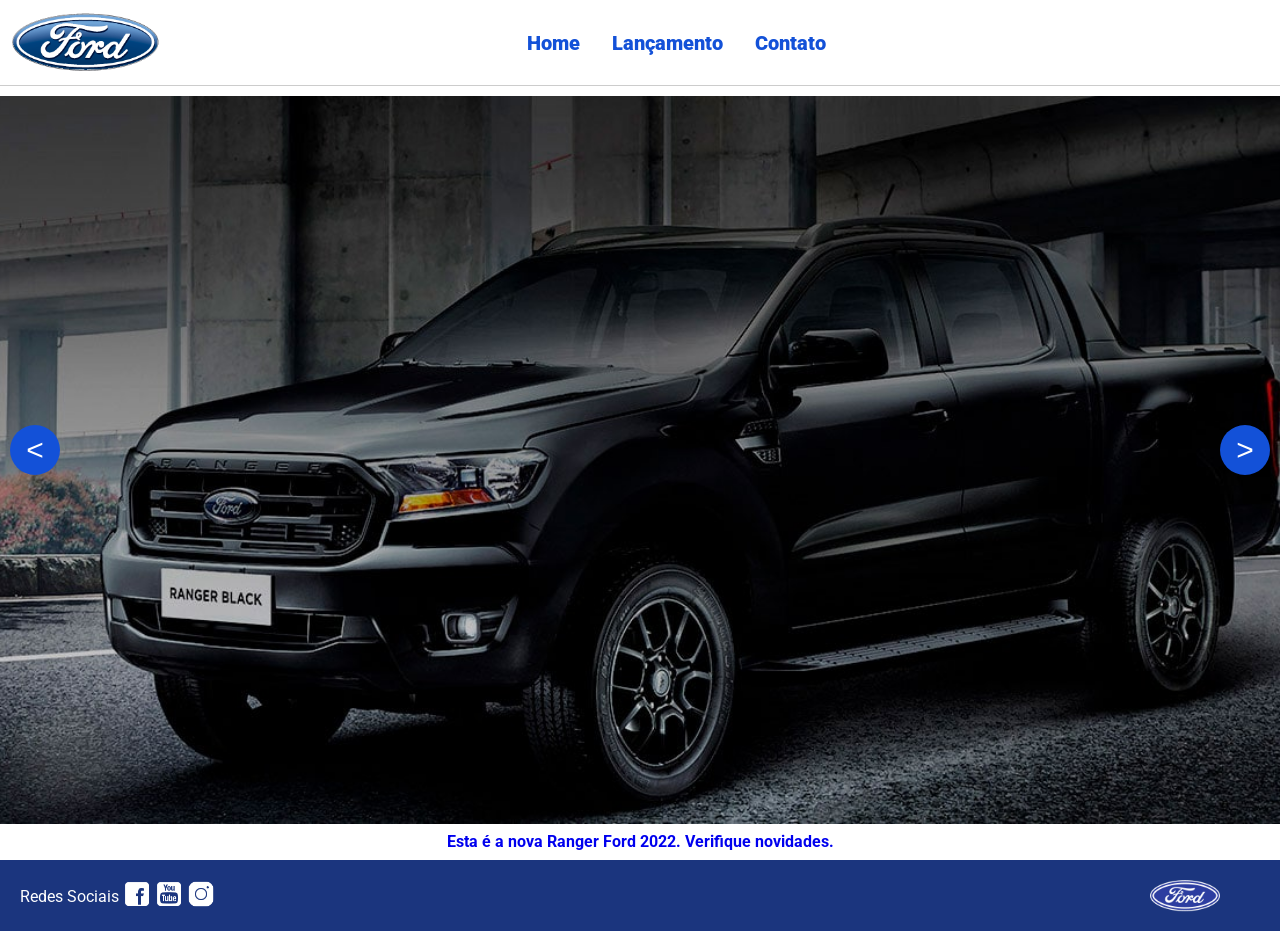
<file: index.html>
<!DOCTYPE html>
<html lang="pt-br">
<head>
    <meta charset="UTF-8">
    <meta http-equiv="X-UA-Compatible" content="IE=edge">
    <meta name="viewport" content="width=device-width, initial-scale=1.0">
    <title>Ford</title>    
    <link href="css/reset.css" rel="stylesheet">
    <link href="css/style.css" rel="stylesheet">
    
</head>
<body>
    <header>       
        <div>
            <img src="img/logo-ford-256.png" width="150" class="logo" />
        </div>
        <nav>
            <ul>
                <li>
                    <a href="index.html">Home</a>
                </li>
                <li>
                    <a href="lancamento.html">Lançamento</a>
                </li>
                <li>
                    <a href="contato.html">Contato</a>
                </li>
            </ul>
        </nav>

    </header>
    <main>

        <button id="avanc-btn">></button>
        <div id="carousel"></div>
        <button id="ret-btn"><</button>

        <div id="carousel-title"></div>
        <script src="js/carousel.js"></script>
        <script>
             //insert each image on carousel
            carouselArr.push(new Carousel("imagem_1.jpg","Esta é a nova Ranger Ford 2022. Verifique novidades.","lancamento.html"));
            carouselArr.push(new Carousel("imagem_2.jpg","Ford a nossa história","#"));
            carouselArr.push(new Carousel("imagem_3.jpg","Nova Ford Bronco Sport 2022","lancamento.html"));
            Carousel.Start(carouselArr);
        </script>
    </main>
    <footer>
        <nav id="social">
            <ul>
                <li><span class="redesociais">Redes Sociais</span></li>
                <li><a href="#" title="Facebook"><img src="img/facebook-50.png"></a></li>
                <li><a href="#" title="YouTube"><img src="img/youtube-squared-50.png"></a></li>
                <li><a href="#" title="Instagram"><img src="img/instagram-logo-50.png"></a></li>
            </ul>
        </nav>
        <div>
           <img src="img/ford-96.png" width="70"  />
        </div>
    </footer>    
</body>
</html>
</file>
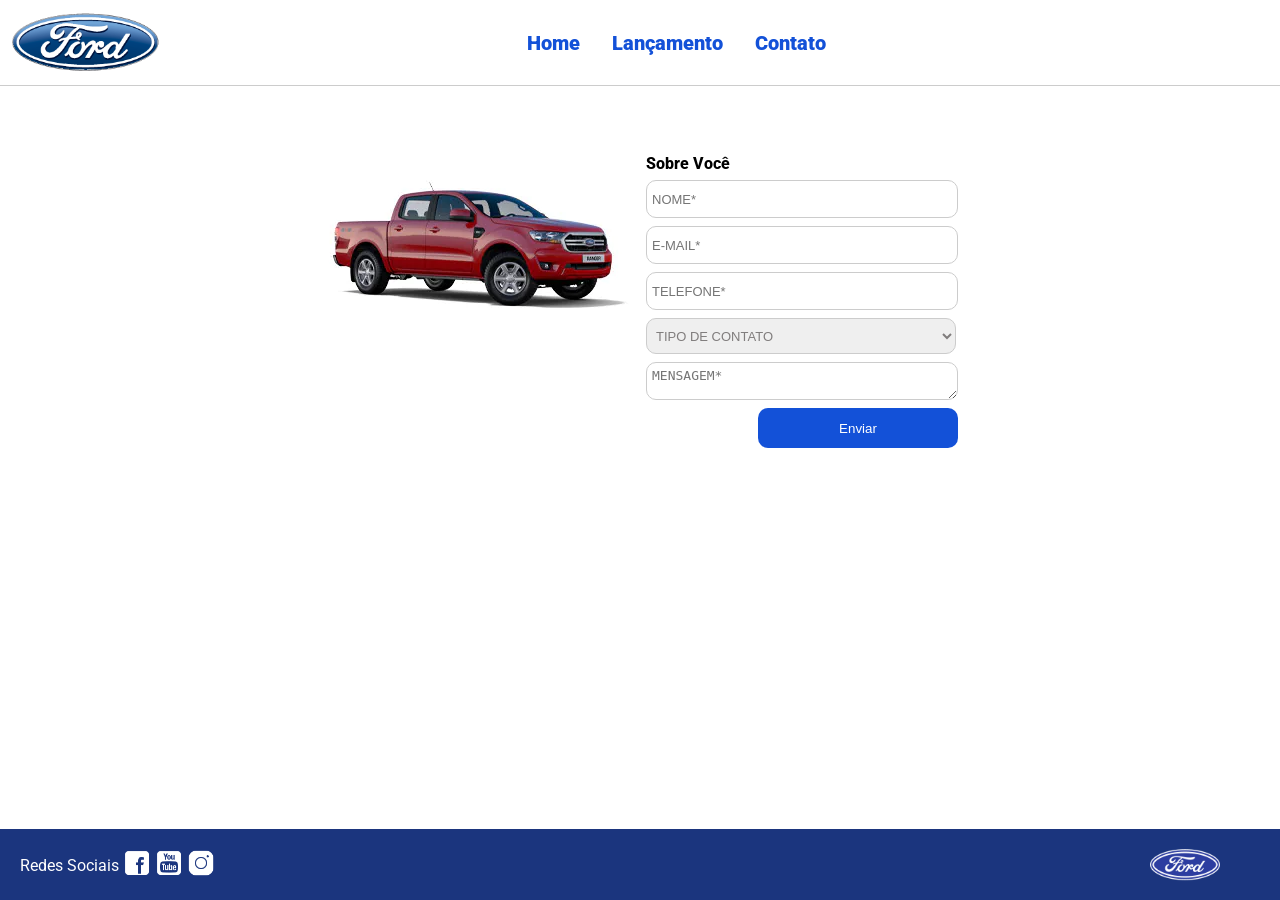
<file: contato.html>
<!DOCTYPE html>
<html lang="pt-br">
<head>
    <meta charset="UTF-8">
    <meta http-equiv="X-UA-Compatible" content="IE=edge">
    <meta name="viewport" content="width=device-width, initial-scale=1.0">
    <title>Ford</title>    
    <link href="css/reset.css" rel="stylesheet">
    <link href="css/style.css" rel="stylesheet">
    <link href="css/form.css" rel="stylesheet">
    <script src="js/form.js"></script>
</head>
<body>
    <header>       
        <div>
            <img src="img/logo-ford-256.png" width="150" class="logo" alt="Logo Ford" />
        </div>
        <nav>
            <ul>
                <li><a href="index.html">Home</a></li>
                <li><a href="lancamento.html">Lançamento</a></li>
                <li><a href="contato.html">Contato</a></li>
            </ul>
        </nav>
    </header>
    
    <main>
        <div class="forms">
            <div>
                <img src="img/xls 2.2 diesel.jpg" alt="Ford Ranger XLS 2.2 Diesel">
            </div>
            <div>
                <h2 class="titulo">Sobre Você</h2>
                <!-- Adicionado return false para o JS tratar o envio sem recarregar a página -->
                <form onsubmit="Post(this); return false;">
                    <input type="text" name="nome" placeholder="NOME*" class="fordform" required>
                    <!-- Alterado para type="email" para validação nativa do navegador -->
                    <input type="email" name="email" placeholder="E-MAIL*" class="fordform" required>
                    <!-- Alterado para type="tel" para melhor usabilidade mobile -->
                    <input type="tel" name="telefone" placeholder="TELEFONE*" class="fordform" required>
                    
                    <select name="contato" class="fordform" required>
                        <!-- Adicionado value="" e disabled para obrigar a escolha de uma opção válida -->
                        <option value="" disabled selected>TIPO DE CONTATO</option>
                        <option value="elogio">Elogio</option>
                        <option value="reclamacao">Reclamação</option>
                        <option value="solicitacao">Solicitação</option>
                    </select>

                    <!-- Padronizado o name para minúsculo (mensagem) -->
                    <textarea name="mensagem" placeholder="MENSAGEM*" class="fordform" required></textarea>
                    <button type="submit">Enviar</button>
                </form>
            </div>
        </div>
    </main>
    
    <footer>
        <nav id="social">
            <ul>
                <li><span class="redesociais">Redes Sociais</span></li>
                <li><a href="#" title="Facebook"><img src="img/facebook-50.png" alt="Facebook"></a></li>
                <li><a href="#" title="YouTube"><img src="img/youtube-squared-50.png" alt="YouTube"></a></li>
                <li><a href="#" title="Instagram"><img src="img/instagram-logo-50.png" alt="Instagram"></a></li>
            </ul>
        </nav>
        <div>
           <img src="img/ford-96.png" width="70" alt="Logo Ford Rodapé" />
        </div>
    </footer>    
</body>
</html>
</file>
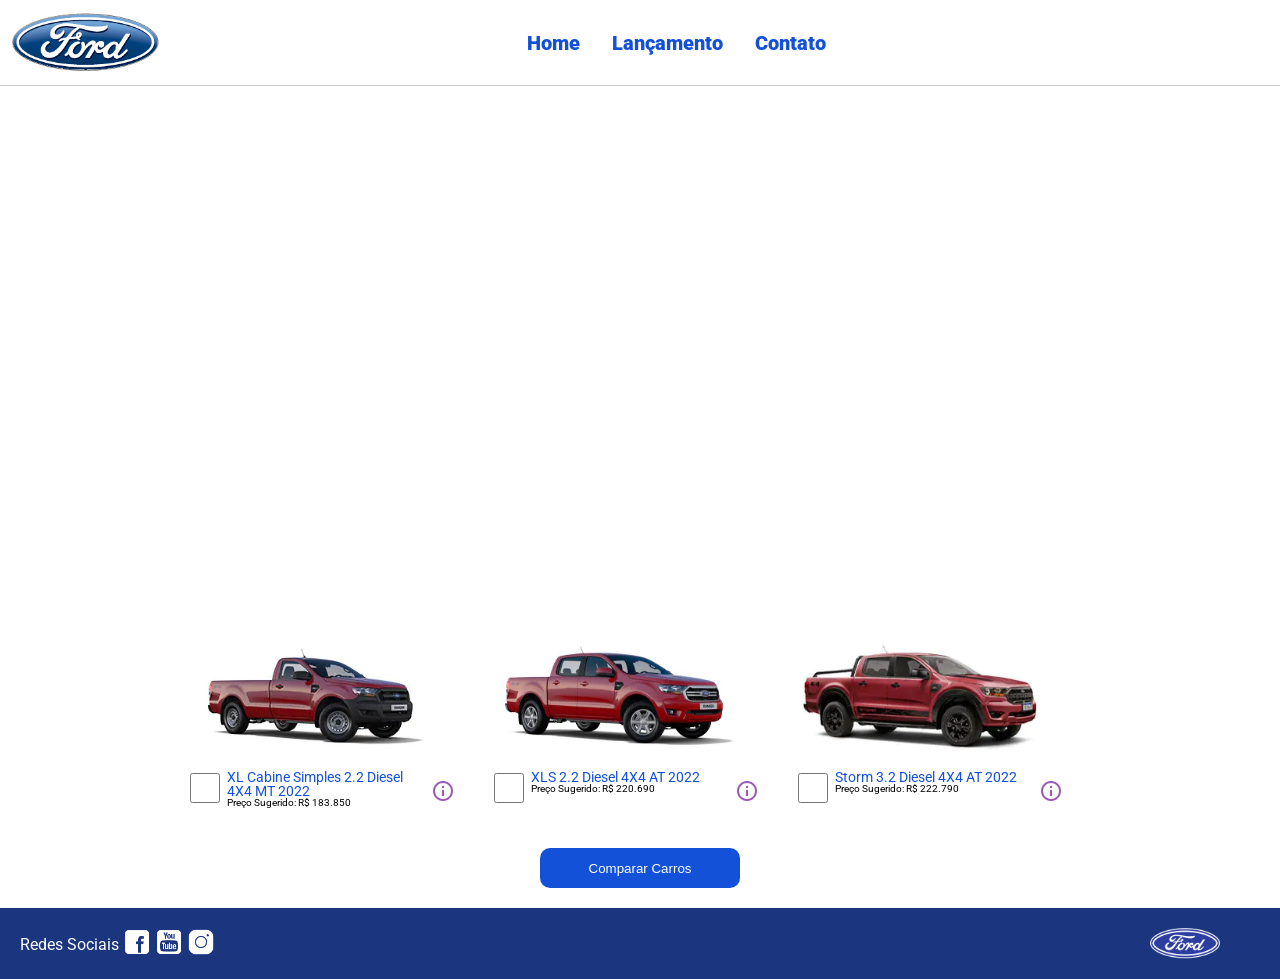
<file: lancamento.html>
<!DOCTYPE html>
<html lang="pt-br">
<head>
    <meta charset="UTF-8">
    <meta http-equiv="X-UA-Compatible" content="IE=edge">
    <meta name="viewport" content="width=device-width, initial-scale=1.0">
    <title>Ford</title>    
    <link href="css/reset.css" rel="stylesheet">
    <link href="css/style.css" rel="stylesheet">
    <link href="css/lancamento.css" rel="stylesheet">
    <script src="js/compare.js"></script>
</head>
<body>
    <header>       
        <div>
            <img src="img/logo-ford-256.png" width="150" class="logo" />
        </div>
        <nav>
            <ul>
                <li>
                    <a href="index.html">Home</a>
                </li>
                <li>
                    <a href="lancamento.html">Lançamento</a>
                </li>
                <li>
                    <a href="contato.html">Contato</a>
                </li>
            </ul>
        </nav>

    </header>
    <main>
        <div>
            <iframe style = "display: block; margin-bottom: 30px; margin-left: auto; margin-right: auto; width: 100%;
            height: 500px;" src="https://www.youtube-nocookie.com/embed/vQsryuNmsL0?controls=0&autoplay=1&modestbranding=0&loop=1&mute=1&rel=0&hd=1" title="YouTube video player" frameborder="0" allow="accelerometer; autoplay; clipboard-write; encrypted-media; gyroscope; picture-in-picture" allowfullscreen></iframe>
        </div>
        <div>
            <ul class="modelcars">
                <li> 
                    <img src="img/XL Cabine.jpg" class="photocar">
                    <div class="infocar">
                        <div>
                            <input type="checkbox" value="car1" class="checkbox" onchange="SetCarToCompare(this, new Car('XL Cabine Simples 2.2 Diesel 4X4 MT 2022', 183850, 511, 1821, 232, 1234, 2.2, 160, 1420, 'Aço Estampado 16', 'img/XL Cabine.jpg'));">
                        </div>
                        <div class="info">
                            <span class="textmodel">XL Cabine Simples 2.2 Diesel 4X4 MT 2022</span>
                            <span class="textprice">Preço Sugerido: R$ 183.850</span>
                        </div>
                        <div>
                            <img src="img/info.png">
                        </div>
                    </div>
                </li>
                <li>
                    <img src="img/xls 2.2 diesel.jpg" class="photocar">
                    <div class="infocar">
                        <div>
                            <input type="checkbox" value="car1" class="checkbox" onchange="SetCarToCompare(this, new Car('XLS 2.2 Diesel 4X4 AT 2022', 220690, 511, 1821, 232, 1076, 2.2, 160, 1180, 'Aço Estampado 16', 'img/xls 2.2 diesel.jpg'));">
                        </div>
                        <div class="info">
                            <span class="textmodel">XLS 2.2 Diesel 4X4 AT 2022</span>
                            <span class="textprice">Preço Sugerido: R$ 220.690</span>
                        </div>
                        <div>
                            <img src="img/info.png">
                        </div>
                    </div>
                </li>
                <li>
                    <img src="img/storm.jpg" class="photocar">
                    <div class="infocar">
                        <div>
                            <input type="checkbox" value="car1" class="checkbox" onchange="SetCarToCompare(this, new Car('Storm 3.2 Diesel 4X4 AT 2022', 222790, 511, 1821, 232, 1040, 3.2, 200, 1180, 'Liga Leve 17', 'img/storm.jpg'));">
                        </div>
                        <div class="info">
                            <span class="textmodel">Storm 3.2 Diesel 4X4 AT 2022</span>
                            <span class="textprice">Preço Sugerido: R$ 222.790</span>
                        </div>
                        <div>
                            <img src="img/info.png">
                        </div>
                    </div>
                </li>
            </ul>
        </div>
        <div style="text-align: center;padding-bottom: 20px;">
            <button type="button" style="height: 40px; width: 200px;" onclick="ShowCompare()">Comparar Carros</button>
        </div> 
    </main>
    <footer>
        <nav id="social">
            <ul>
                <li><span class="redesociais">Redes Sociais</span></li>
                <li><a href="#" title="Facebook"><img src="img/facebook-50.png"></a></li>
                <li><a href="#" title="YouTube"><img src="img/youtube-squared-50.png"></a></li>
                <li><a href="#" title="Instagram"><img src="img/instagram-logo-50.png"></a></li>
            </ul>
        </nav>
        <div>
           <img src="img/ford-96.png" width="70"  />
        </div>
    </footer> 
    <div id="compare">
        <table>
            <tbody>
            <tr >
            <td>&nbsp;</td>
            <td id="compare_image_0"></td>
            <td id="compare_image_1"></td>
            </tr>
            <tr >
            <td>Modelo</td>
            <td id="compare_modelo_0"></td>
            <td id="compare_modelo_1"></td>
            </tr>
            <tr >
            <td>Altura da ca&ccedil;amba (mm)</td>
            <td id="compare_alturacacamba_0"></td>
            <td id="compare_alturacacamba_1"></td>
            </tr>
            <tr >
            <td >Altura do ve&iacute;culo (mm)</td>
            <td id="compare_alturaveiculo_0"></td>
            <td id="compare_alturaveiculo_1"></td>
            </tr>
            <tr>
            <td>Altura livre do solo (mm)</td>
            <td id="compare_alturasolo_0"></td>
            <td id="compare_alturasolo_1"></td>
            </tr>
            <tr >
            <td >Capacidade de carga (Kg)</td>
            <td id="compare_capacidadecarga_0"></td>
            <td id="compare_capacidadecarga_1"></td>
            </tr>
            <tr >
            <td >Motor</td>
            <td id="compare_motor_0"></td>
            <td id="compare_motor_1"></td>
            </tr>
            <tr >
            <td >Pot&ecirc;ncia (cv)</td>
            <td id="compare_potencia_0"></td>
            <td id="compare_potencia_1"></td>
            </tr>
            <tr >
            <td >Volume de ca&ccedil;amba (L)</td>
            <td id="compare_volumecacamba_0"></td>
            <td id="compare_volumecacamba_1"></td>
            </tr>
            <tr >
            <td >Roda</td>
            <td id="compare_roda_0"></td>
            <td id="compare_roda_1"></td>
            </tr>
            <tr >
            <td >Pre&ccedil;o</td>
            <td id="compare_preco_0"></td>
            <td id="compare_preco_1"></td>
            </tr>
            </tbody>
            
        </table>
        <div style="text-align: center;padding-bottom: 20px;">
            <button type="button" style="height: 40px; width: 200px;" onclick="HideCompare()">Fechar</button>
        </div> 
    </div>   
</body>
</html>
</file>
<file: css/style.css>
@import url('https://fonts.googleapis.com/css2?family=Roboto:wght@300&display=swap');

body {
    background: #FFFFFF;
    height: 100%;
    font-family: 'Roboto', sans-serif;
}

html {
    height: 100%;
}

div#carousel {
    height: 95vh;
    width: 100%;
     max-height: 728px;
    -webkit-transition: all .3s ease-in-out;
    -moz-transition: all .3s ease-in-out;
    transition: all .3s ease-in-out;
}
#carousel img {
    width: 50%;
}
div#carousel-title a {
    text-decoration: none;
}

div#carousel-title  {
    display: block;
    text-align: center;
    margin-top: 10px;
    margin-bottom: 10px;
    font-weight: bold;
}

header ul {
    text-align: center;
    margin-left: auto;
    margin-right: auto;
    display: block;
}

ul {
	display: inline-block;
}

header {
    background: #FFFFFF;
    border-bottom: 1px solid #ccc;
    margin-bottom: 10px;
    padding: 10px;
}

header div {
    display: inline;
    vertical-align: middle;
}

header nav {
    display: inline-block;
    vertical-align: middle;
    width: 80vw;
}

header nav a {
    color: #1351d8;
    font-size: 20px;
    text-decoration: none;
    font-weight: 900;
    margin-left: 14px;
    margin-right: 14px;
}

header nav a:hover {
    color: #1b357e;
    text-decoration: none;
    font-weight: 900;
}

nav li {
    display: inline;
    list-style: none;
}

main {
    min-height: calc(100% - 167px);
}

nav#social {
    display: inline;
    width: 80%;
}

nav#social ul img {
    width: 28px;
}

span.redesociais {
    color: #ffffff;
    vertical-align: super;
}

footer {
    background: #1B357E;
    padding: 20px;
}

footer div {
    display: inline;
    float: right;
    margin-right: 40px;
}

button:hover {
    background: #1b357e;
}
button {
    background: #1351d8;
    color: #fff;
    border: 0px;
    border-radius: 10px;
}


#avanc-btn,
#ret-btn{
    position :absolute;
    top: 50%;
    transform: translateY(-50%);
    width: 50px;
    height: 50px;
    border-radius: 50%;
    border: none;
    cursor: pointer;
    font-size: 30px;
    background:rgba(red, green, blue, alpha);
    z-index: 10;
}

#avanc-btn {
    right: 10px;
}
#ret-btn {
    left: 10px;
}
</file>
<file: css/form.css>
.fordform {
    display: block;
    width: 300px;
    border: 1px solid #cccccc;
    border-radius: 10px;
    height: 26px;
    margin: 8px;
    font-size: 13px;
    padding: 5px;
}

select.fordform {
    width: 310px;
    height: 36px;
    color: #807d7d;
}

input:focus-visible {
    outline: none;
}

select:focus-visible {
    outline: none;
}

main div {
    display: inline-block;
    vertical-align: top;
    text-align: left;
    padding-top: 30px;
    padding-bottom: 30px;
}

.forms {
    display: block;
    text-align: center;
}

h2 {
    text-align: left;
    font-weight: 800;
}


button {
    width: 200px;
    height: 40px;
    margin-right: 8px;
    float: right;
}

.titulo {
    margin-left: 8px;
}
</file>
<file: css/lancamento.css>
ul.modelcars {
    display: block;
    text-align: center;
    margin-bottom: 40px;
}

ul.modelcars li {
    display: inline-block;
    text-align: left;
    width: 300px;
    vertical-align: top;
}

img.photocar {
    display: block;
    width: 250px;
}

.checkbox {
    width: 30px;
    height: 30px;
    border: 1px solid #1b357e;
}

.infocar div {
    display: inline-block;
}

.info {
    width: 200px;
    vertical-align: top;
}

.textmodel {
    display: block;
    text-align: left;
    font-size: 14px;
    color: #1351d8;
    
}
.textprice {
    display: block;
    text-align: left;
    font-size: 10px;
}

table {
    border-collapse: collapse;
    width: 80%;
    margin-left: auto;
    margin-right: auto;
    margin-top: 2vh;
    margin-bottom: 10px;
  }
  
  th, td {
    text-align: left;
    padding: 8px;
  }

  td:nth-child(1) {  
    font-weight: 700;
    width: 40%;
  }

  tr:nth-child(even) {background-color: #f2f2f2;}

div#compare {
    position: absolute;
    display: none;
    width: 50vw;
    max-width: 800px;
    min-width: 400px;
    height: 80vh;
    max-height: 700px;
    min-height: 350px;
    background: #fff;
    top: calc(100vh - 80%);
    left: 25vw;
    border-radius: 10px;
    padding: 10px;
    -webkit-box-shadow: 1px 1px 6px 0px rgb(0 0 0 / 34%);
    box-shadow: 1px 1px 6px 0px rgb(0 0 0 / 34%);
}
</file>
